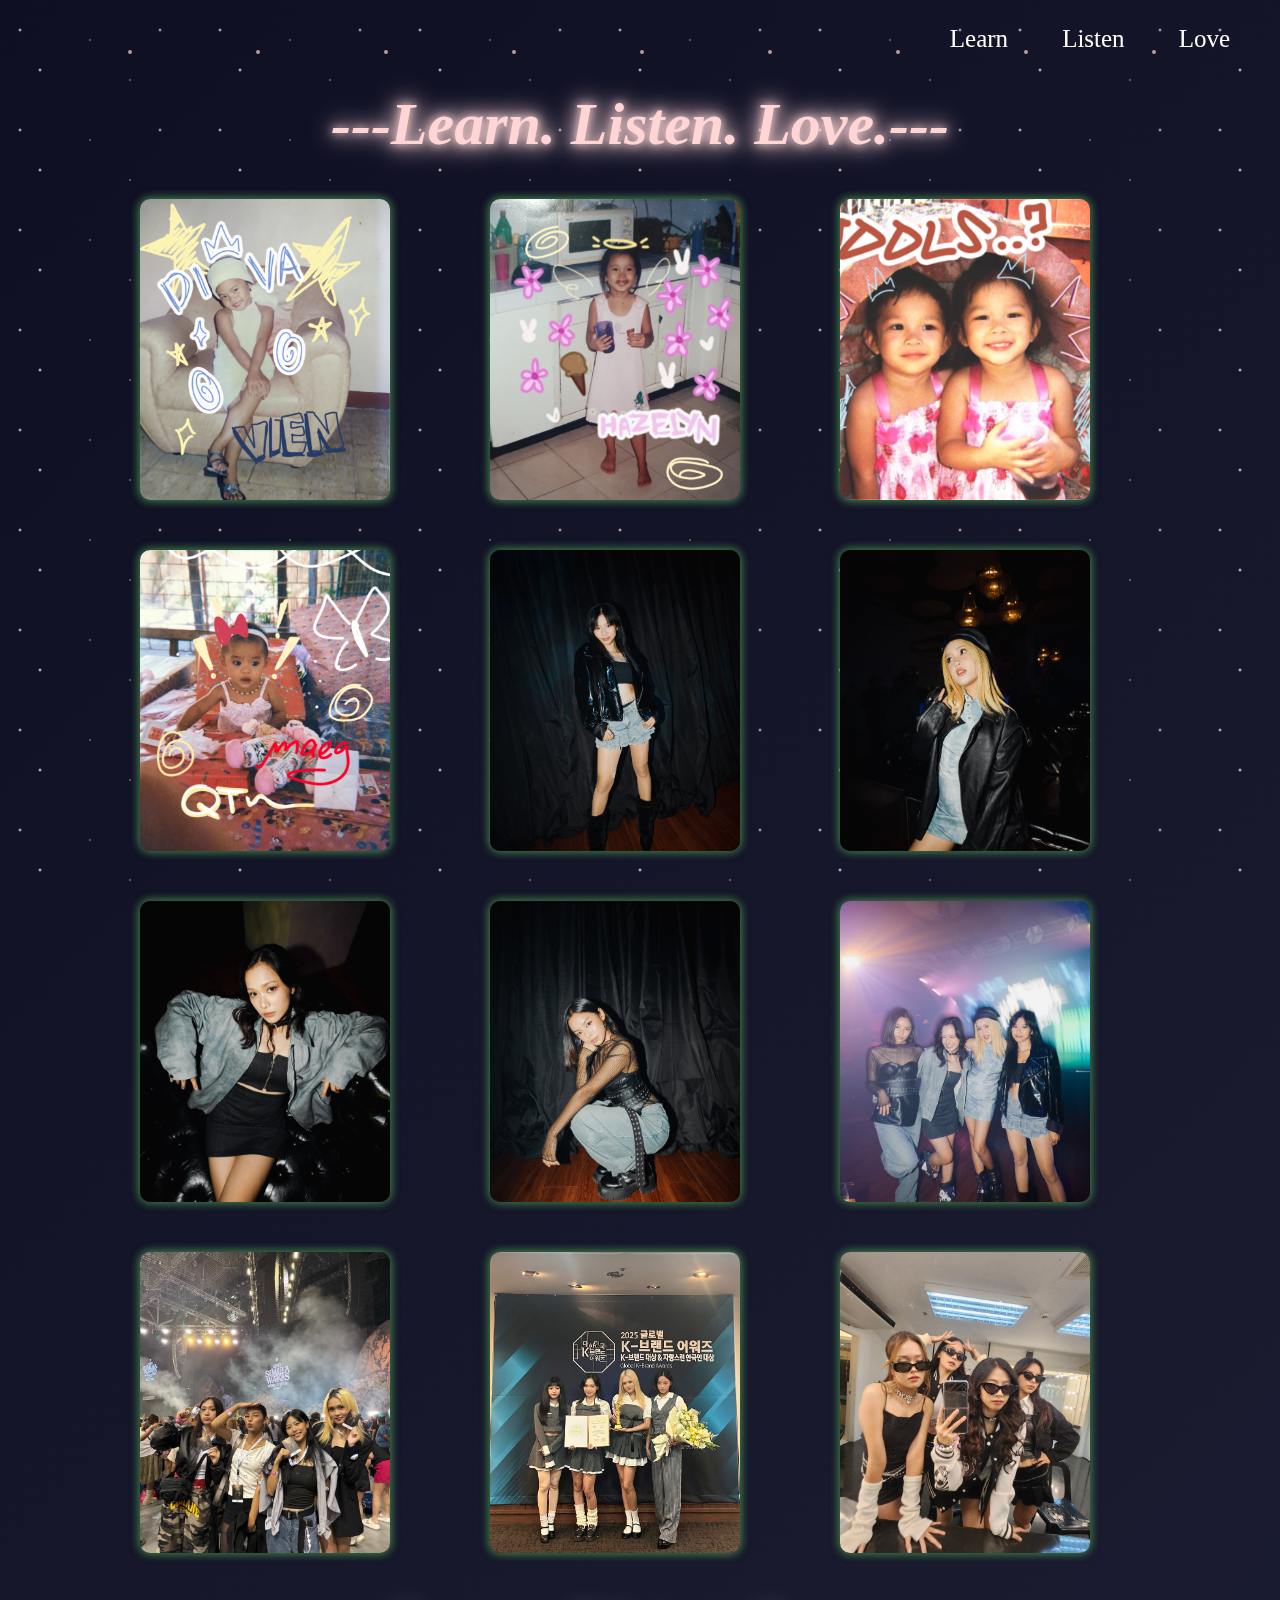
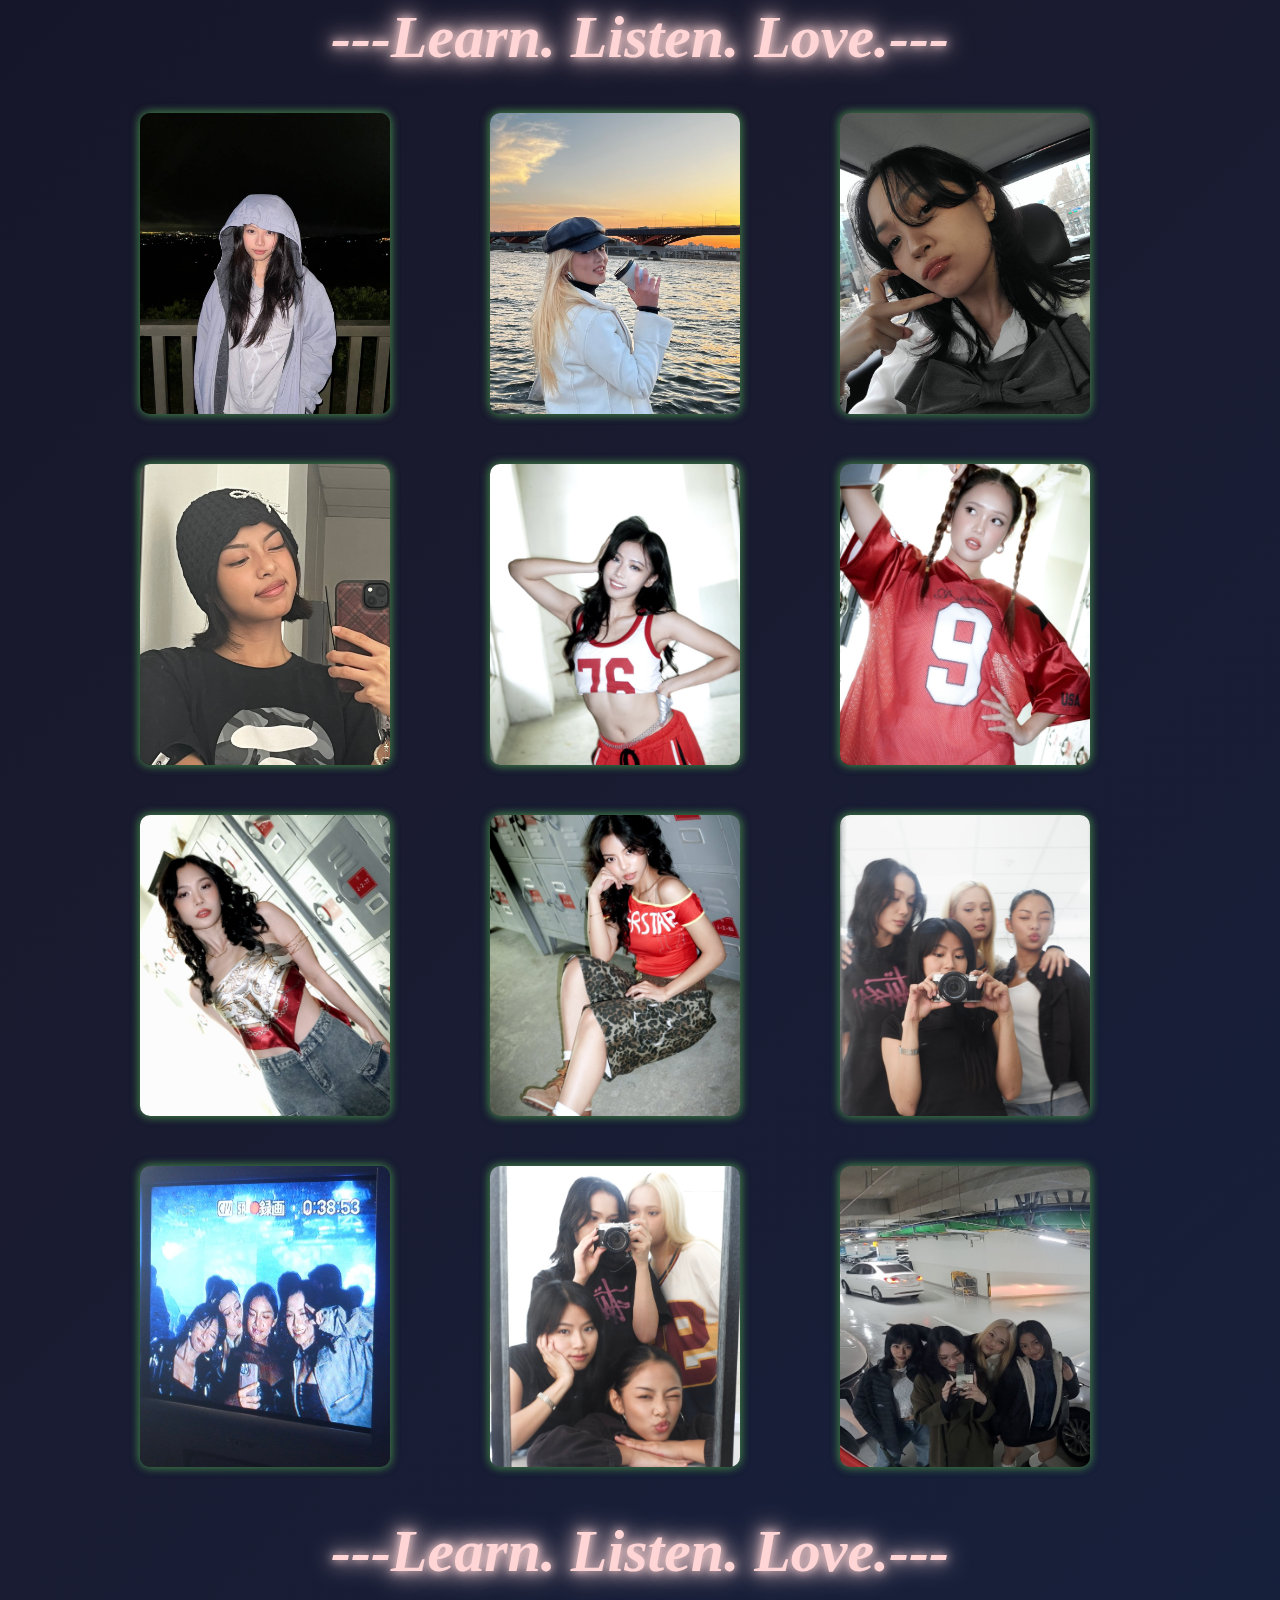
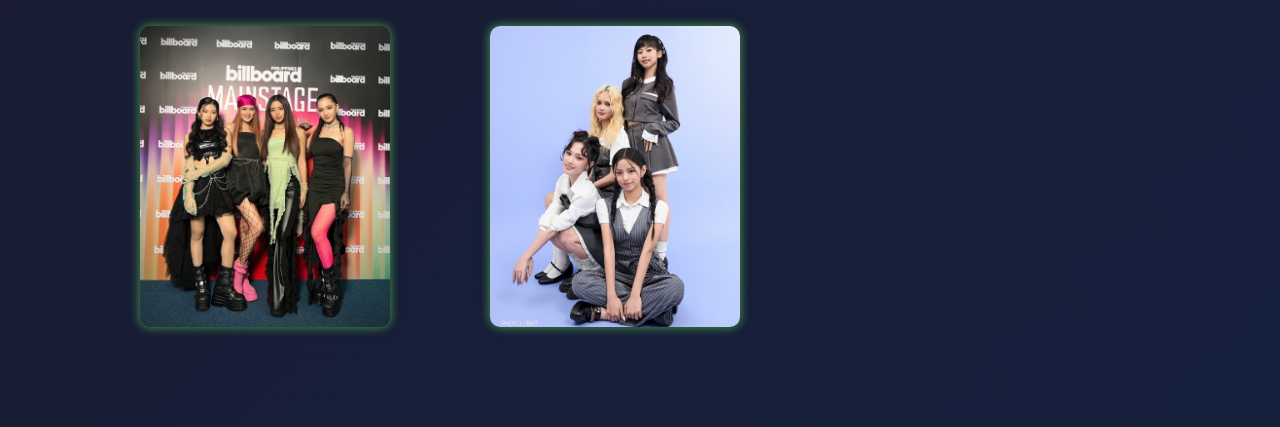
<file: index.html>
<!DOCTYPE html>
<html lang="tl">
  <head>
    <meta charset="UTF-8" />
    <meta name="viewport" content="width=device-width, initial-scale=1.0" />
    <title>Isandaang Mensahe Para Sa YGIG</title>
      <link rel="stylesheet" href="https://cdnjs.cloudflare.com/ajax/libs/font-awesome/6.5.1/css/all.min.css">
    <style>
      body {
        margin: 0;
        padding: 50px;
        background: linear-gradient(135deg, #0f0f23 0%, #1a1a2e 50%, #16213e 100%);
        font-family: 'Lucida Sans', Geneva, Verdana, sans-serif;
        display: flex;
        flex-direction: column;
        align-items: center;
        overflow-x: hidden;
        position: relative;
      }

      body::before {
        content: '';
        position: fixed;
        top: 0;
        left: 0;
        width: 100%;
        height: 100%;
        background-image: radial-gradient(2px 2px at 20px 30px, #eee, transparent),
                          radial-gradient(2px 2px at 40px 70px, #fff, transparent),
                          radial-gradient(1px 1px at 90px 40px, #eee, transparent),
                          radial-gradient(1px 1px at 130px 80px, #fff, transparent),
                          radial-gradient(2px 2px at 160px 30px, #ddd, transparent);
        background-repeat: repeat;
        background-size: 200px 100px;
        animation: twinkle 4s ease-in-out infinite alternate;
        z-index: -1;
      }

      @keyframes twinkle {
        0% { opacity: 0.5; }
        100% { opacity: 1; }
      }

      .h {
        text-align: center;
        color: #FFD5D5;
        font-style: italic;
        font-size: 30px;
        font-family: 'Papyrus', fantasy;
        text-shadow: 0 0 10px #FFD5D5, 0 0 20px #FFD5D5, 0 0 30px #FFD5D5;
        animation: glow 2s ease-in-out infinite alternate;
      }

      @keyframes glow {
        from { text-shadow: 0 0 10px #FFD5D5, 0 0 20px #FFD5D5, 0 0 30px #FFD5D5; }
        to { text-shadow: 0 0 20px #FFD5D5, 0 0 30px #FFD5D5, 0 0 40px #FFD5D5; }
      }

      .p1 {
        text-align: left;
        color: #FFD5D5;
        font-size: 12px;
        margin-left: 10px;
        margin-top: 90px;
        line-height: 200%;
        font-family: 'Times New Roman', Times, serif;
      }


      .p2 {
        text-align: left;
        flex-wrap: wrap;
        justify-content: end;
        color: #FFD5D5;
        font-size: 12px;
        margin-left: 20px;
        margin-top: 90px;
        line-height: 200%;
        z-index: 99;
      }

      .gallery {
        display: grid;
        grid-template-columns: repeat(auto-fit, minmax(250px, 300px));
        max-width: 90vw;
        gap: 50px;
        align-items: center;
        margin-bottom: 50px;
      }

      .card {
        perspective: 1200px;
      }

      .card-inner {
        position: relative;
        width: 250px;
        height: 301px;
        transform-style: preserve-3d;
        transition: transform 0.6s;
        box-shadow: 0 0 10px #3A6F43;
        border-radius: 10px;
      }

      .card.flipped .card-inner {
  transform: rotateY(180deg);
  }

   .card:hover .card-inner {
        transform: rotateY(180deg);
      }

      .card-front,
      .card-back {
        position: absolute;
        width: 100%;
        height: 100%;
        backface-visibility: hidden;
        border-radius: 10px;
        overflow: hidden;
        box-shadow: 0 0 10px #3A6F43;
      }

      .card-front img {
        width: 100%;
        height: 100%;
        object-fit: cover;
        display: block;
      }

      .card-back {
        background-color: #000000;
        color: #FFD5D5;
        display: flex;
        justify-content: center;
        align-items: center;
        font-size: 12px;
        transform: rotateY(180deg);
        text-align: center;
      }

      .card-back a {
  text-decoration: none;
  color: inherit;
}

      @media (max-width: 600px) {
        .card-inner {
          height: 200px;
        }
      }

      #tiktok {
        position: fixed;
        bottom: 20px;
        left: 20px;
        background-color: transparent;
      }

      #tiktok:hover, #instagram:hover {
        transform: scale(1.1);
      }

      #instagram {
        position: fixed;
        bottom: 20px;
        left: 150px;
        background-color: transparent;
      }

      p {
        font-family: 'Times New Roman', Times, serif;
        margin: 30px;
        line-height: 150%;
        font-size: 15px;
      }

      .particle {
        position: absolute;
        width: 4px;
        height: 4px;
        background: #FFD5D5;
        border-radius: 50%;
        animation: float 6s linear infinite;
        opacity: 0.7;
      }
      @keyframes float {
        0% { transform: translateY(100vh) rotate(0deg); }
        100% { transform: translateY(-100vh) rotate(360deg); }
      }
      .particle:nth-child(1) { left: 10%; animation-delay: 0s; }
      .particle:nth-child(2) { left: 20%; animation-delay: 1s; }
      .particle:nth-child(3) { left: 30%; animation-delay: 2s; }
      .particle:nth-child(4) { left: 40%; animation-delay: 3s; }
      .particle:nth-child(5) { left: 50%; animation-delay: 4s; }
      .particle:nth-child(6) { left: 60%; animation-delay: 5s; }
      .particle:nth-child(7) { left: 70%; animation-delay: 6s; }
      .particle:nth-child(8) { left: 80%; animation-delay: 7s; }
      .particle:nth-child(9) { left: 90%; animation-delay: 8s; }
      .particle:nth-child(10) { left: 100%; animation-delay: 9s; }

      .id_picture {
        width: 120px;
        height: 120px;
        border-radius: 50%;
        background-color: #3A6F43;
        position: fixed;
        top: 20px;
        background-image: url(user\ icon.png);
        background-size: contain;
      }
      
      nav {
    padding: 10px;
    text-align: center;
    position: fixed;
    top: 15px;
    right: 15px;
    z-index: 99;
    font-family: Lucida handwriting, cursive;
}

nav a {
    color: white;
    text-decoration: none;
    margin: 25px;
    font-size: 25px;
}

nav a:hover {
    color: #f0a500;
}
    </style>
  </head>
  <body>
     <div class="particle"></div>
    <div class="particle"></div>
    <div class="particle"></div>
    <div class="particle"></div>
    <div class="particle"></div>
    <div class="particle"></div>
    <div class="particle"></div>
    <div class="particle"></div>
    <div class="particle"></div>
    <div class="particle"></div>
    
    <nav>
        <a href="#learn">Learn</a>
        <a href="#listen">Listen</a>
        <a href="#love">Love</a>
    </nav>

    <div class="h">
<section id="learn">
<h1>---Learn. Listen. Love.---</h1>
<div class="gallery">
          <div class="card">
        <div class="card-inner">
          <div class="card-front">
            <img src="V2 image.jpg" alt="Card Image">
          </div>
          <div class="card-back">
            <div class="id_picture"></div>
            <a id="tiktok" href="https://www.tiktok.com/@c.est_la_vien?is_from_webapp=1&sender_device=pc">
              <img src="tiktok.jpg" alt="TikTok Logo" width="40" height="40">
              @c.est_la_vien
            </a>
            <a id="instagram" href="https://www.instagram.com/c.est_la_vien_?utm_source=ig_web_button_share_sheet&igsh=ZDNlZDc0MzIxNw==">
              <img src="instagram.jpg" alt="Instagram Logo" width="40" height="40">
              @c.est_la_vien
            </a>
            <div class="p1">
              Name: 
              <br>
              Age:
              <br>
              Birthday: 
              </div>
              <div class="p2">
                <b>
              Vien Corpuz
              <br>
              24
              <br>
              June 4, 2001
              </b>
                </div>
          </div>
        </div>
      </div>

      <div class="card">
        <div class="card-inner">
          <div class="card-front">
            <img src="H2 image.jpg" alt="Card Image">
          </div>
          <div class="card-back">
            <div class="id_picture"></div>
          <a id="tiktok" href="https://www.tiktok.com/@heyyyzelyn?is_from_webapp=1&sender_device=pc">
              <img src="tiktok.jpg" alt="TikTok Logo" width="40" height="40">
              @heyyyzelyn
            </a>
            <a id="instagram" href="https://www.instagram.com/heyheyheyzelyn?utm_source=ig_web_button_share_sheet&igsh=ZDNlZDc0MzIxNw==">
              <img src="instagram.jpg" alt="Instagram Logo" width="40" height="40">
              @heyheyheyzelyn
            </a>
            <div class="p1">
              Name: 
              <br>
              Age:
              <br>
              Birthday: 
              </div>
              <div class="p2">
                <b>
              Hazelyn Dequit
              <br>
              25
              <br>
              June 28, 2000
              </b>
                </div>
              </div>
        </div>
      </div>

      
    <div class="card">
        <div class="card-inner">
          <div class="card-front">
            <img src="J2 image.jpg" alt="Card Image">
          </div>
          <div class="card-back">
            <div class="id_picture"></div>
 <a id="tiktok" href="https://www.tiktok.com/@j3.33l?is_from_webapp=1&sender_device=pc">
              <img src="tiktok.jpg" alt="TikTok Logo" width="40" height="40">
              @j3.33l
            </a>
            <a id="instagram" href="https://www.instagram.com/j3.33l?utm_source=ig_web_button_share_sheet&igsh=ZDNlZDc0MzIxNw==">
              <img src="instagram.jpg" alt="Instagram Logo" width="40" height="40">
              @j3.33l
            </a>
            <div class="p1">
              Name: 
              <br>
              Age:
              <br>
              Birthday: 
              </div>
              <div class="p2">
                <b>
              Jewel Anacay            
              <br>
              24
              <br>
              July 28, 2001
              </b>
            </div>
          </div>
        </div>
        </div>

      <div class="card">
        <div class="card-inner">
          <div class="card-front">
            <img src="M2 image.jpg" alt="Card Image">
          </div>
          <div class="card-back">
            <div class="id_picture"></div>
  <a id="tiktok" href="https://www.tiktok.com/@im_maeg?is_from_webapp=1&sender_device=pc">
              <img src="tiktok.jpg" alt="TikTok Logo" width="40" height="40">
              @im_maeg
            </a>
            <a id="instagram" href="https://www.instagram.com/im_maeg/?utm_source=ig_web_button_share_sheet">
              <img src="instagram.jpg" alt="Instagram Logo" width="40" height="40">
              @im_maeg
            </a>
            <div class="p1">
              Name: 
              <br>
              Age:
              <br>
              Birthday: 
              </div>
              <div class="p2">
                <b>
              Maegan Medina              
              <br>
              22
              <br>
              July 5, 2003
              </b>
            </div>
          </div>
        </div>
        </div>

      <div class="card">
        <div class="card-inner">
          <div class="card-front">
            <img src="V1 image.jpg" alt="Card Image">
          </div>
          <div class="card-back">
            <p>
              <a href="https://youtu.be/tKnfovw0kU8?si=CUrqHtRz18FOWuqE">
                <i>
                  When you came into my life,
                  every day you got me dreaming
                  <br>
                  Wanna take this to another level only if I could
                  </i>
              </a>
            </p>
          </div>
        </div>
      </div>

      <div class="card">
        <div class="card-inner">
          <div class="card-front">
            <img src="H1 image.jpg" alt="Card Image">
          </div>
          <div class="card-back">
             <p>
              <a href="https://youtu.be/mX1-GEWerEg?si=FfPwzbnQ7JnPXqfo">
                <i>
                  Forget 'bout all the unsaid
                  <br>
                  Out to the world,
                  <br>
                  hear me scream
                </i>
              </a>
            </p>
          </div>
        </div>
      </div>

          <div class="card">
        <div class="card-inner">
          <div class="card-front">
            <img src="J1 image.jpg" alt="Card Image">
          </div>
          <div class="card-back">
            <p>
          <a href="https://youtu.be/7m48xvFLtuY?si=kN-_PiGzNe1MIumD">
          <i>
              Light it up, light it up, yeah
              <br>
              you light it up, light it up, yeah
              </i>
          </a>
        </p>
          </div>
        </div>
        </div>

      <div class="card">
        <div class="card-inner">
          <div class="card-front">
            <img src="M1 image.jpg" alt="Card Image">
          </div>
          <div class="card-back">
            <p>
              <a href="https://youtu.be/SNDLg7OgfNU?si=4FtMA00VKKERBtjW">
                <i>
                  Wished on every shooting star,
                  <br>
                  I whispered to the moon,
                  <br>
                  But still, I don't know why
                </i>
              </a>
            </p>
          </div>
        </div>
        </div>

 <div class="card">
        <div class="card-inner">
          <div class="card-front">
            <img src="Y4 image.jpg" alt="Card Image">
          </div>
          <div class="card-back">
            <p>
              <a href="https://youtu.be/x0gATZ358Nk?si=sS605_arnE36zZ7F">
                <i>
                  Di nga sumusuko
                  <br>
                  kahit pa ito ang dulo na
                  <br>
                  Oh, eto humabol,
                  <br>
                  Siguraduhin ipanalo
                </i>
              </a>
              </p>
          </div>
        </div>
        </div>

          <div class="card">
        <div class="card-inner">
          <div class="card-front">
            <img src="Y5 image.jpg" alt="Card Image">
          </div>
          <div class="card-back">
            <p>
              <a href="https://youtu.be/2LPdwveIyp8?si=QglGQxl6YKTl5-Bl">
                <i>
                  Girl, listen up<br>
                  It's all a trap<br>
                  Don't fall for such a boy
                </i>
              </a>
              </p>
          </div>
        </div>
      </div>

      <div class="card">
        <div class="card-inner">
          <div class="card-front">
            <img src="Y7 image.jpg" alt="Card Image">
          </div>
          <div class="card-back">
            <p>
              <a href="https://youtu.be/9I72_sddlds?si=ymB9Oyu4MYqrDV4N">
                <i>
                  Put your hands up to the right<br>
                  and move your hips to the left<br>
                  while you step and slide
                </i>
              </a>
              </p>
          </div>
        </div>
      </div>

      <div class="card">
        <div class="card-inner">
          <div class="card-front">
            <img src="Y10 image.jpg" alt="Card Image">
          </div>
          <div class="card-back">
            <p>
              <a href="https://youtu.be/rHxZUpfSNI4?si=PbsB63ZA3hWL8xBm">
                <i>
                  Can't you see I lyk that?<br>
                  When you smile, Baby, I lyk that
                </i>
              </a>
              </p>
          </div>
        </div>
      </div>
</div>
</section>

<section id="listen">
<h1>---Learn. Listen. Love.---</h1>
<div class="gallery">
          <div class="card">
        <div class="card-inner">
          <div class="card-front">
            <img src="V3 image.jpg" alt="Card Image">
          </div>
          <div class="card-back">
<iframe data-testid="embed-iframe" style="border-radius:12px" src="https://open.spotify.com/embed/track/1udOOSbJnytCdgvbgYOF5s?utm_source=generator" width="100%" height="352" frameBorder="0" allowfullscreen="" allow="autoplay; clipboard-write; encrypted-media; fullscreen; picture-in-picture" loading="lazy"></iframe>
</div>
        </div>
      </div>

      <div class="card">
        <div class="card-inner">
          <div class="card-front">
            <img src="H3 image.jpg" alt="Card Image">
          </div>
          <div class="card-back">
            <iframe data-testid="embed-iframe" style="border-radius:12px" src="https://open.spotify.com/embed/track/2UD0Qm8GfCd9lOewegxLT3?utm_source=generator" width="100%" height="352" frameBorder="0" allowfullscreen="" allow="autoplay; clipboard-write; encrypted-media; fullscreen; picture-in-picture" loading="lazy"></iframe>
          </div>
        </div>
      </div>
      
    <div class="card">
        <div class="card-inner">
          <div class="card-front">
            <img src="J3 image.jpg" alt="Card Image">
          </div>
          <div class="card-back">
            <iframe data-testid="embed-iframe" style="border-radius:12px" src="https://open.spotify.com/embed/track/0hC02vQEEYV2T3MHkbcNSY?utm_source=generator" width="100%" height="352" frameBorder="0" allowfullscreen="" allow="autoplay; clipboard-write; encrypted-media; fullscreen; picture-in-picture" loading="lazy"></iframe>
          </div>
        </div>
    </div>

      <div class="card">
        <div class="card-inner">
          <div class="card-front">
            <img src="M3 image.jpg" alt="Card Image">
          </div>
          <div class="card-back">
              <iframe data-testid="embed-iframe" style="border-radius:12px" src="https://open.spotify.com/embed/track/08oySYsTpbRB4SCUgph044?utm_source=generator" width="100%" height="352" frameBorder="0" allowfullscreen="" allow="autoplay; clipboard-write; encrypted-media; fullscreen; picture-in-picture" loading="lazy"></iframe>
        </div>
        </div>
        </div>

          <div class="card">
        <div class="card-inner">
          <div class="card-front">
            <img src="V4 image.jpg" alt="Card Image">
          </div>
          <div class="card-back">
            <iframe data-testid="embed-iframe" style="border-radius:12px" src="https://open.spotify.com/embed/track/71WIWs1cxfxpfB34G2xhdM?utm_source=generator" width="100%" height="352" frameBorder="0" allowfullscreen="" allow="autoplay; clipboard-write; encrypted-media; fullscreen; picture-in-picture" loading="lazy"></iframe>
          </div>
        </div>
      </div>

      <div class="card">
        <div class="card-inner">
          <div class="card-front">
            <img src="H4 image.jpg" alt="Card Image">
          </div>
          <div class="card-back">
  <iframe data-testid="embed-iframe" style="border-radius:12px" src="https://open.spotify.com/embed/track/3l2v1wNZO9SDhvpZUH7Uam?utm_source=generator" width="100%" height="352" frameBorder="0" allowfullscreen="" allow="autoplay; clipboard-write; encrypted-media; fullscreen; picture-in-picture" loading="lazy"></iframe>
            </div>
        </div>
      </div>

    <div class="card">
        <div class="card-inner">
          <div class="card-front">
            <img src="J4 image.jpg" alt="Card Image">
          </div>
          <div class="card-back">
            <iframe data-testid="embed-iframe" style="border-radius:12px" src="https://open.spotify.com/embed/track/4g0fdRRAARUqmPqGkQ5ENB?utm_source=generator" width="100%" height="352" frameBorder="0" allowfullscreen="" allow="autoplay; clipboard-write; encrypted-media; fullscreen; picture-in-picture" loading="lazy"></iframe>
          </div>
        </div>
        </div>

      <div class="card">
        <div class="card-inner">
          <div class="card-front">
            <img src="M4 image.jpg" alt="Card Image">
          </div>
          <div class="card-back">
<iframe data-testid="embed-iframe" style="border-radius:12px" src="https://open.spotify.com/embed/track/4FmeVH5lIipcrOiEdv1Hd2?utm_source=generator" width="100%" height="352" frameBorder="0" allowfullscreen="" allow="autoplay; clipboard-write; encrypted-media; fullscreen; picture-in-picture" loading="lazy"></iframe>          </div>
        </div>
        </div>

          <div class="card">
        <div class="card-inner">
          <div class="card-front">
            <img src="Y1 image.jpg" alt="Card Image">
          </div>
          <div class="card-back">
<iframe data-testid="embed-iframe" style="border-radius:12px" src="https://open.spotify.com/embed/track/4vAYg1rLGyJiXUiU5LMdg3?utm_source=generator" width="100%" height="352" frameBorder="0" allowfullscreen="" allow="autoplay; clipboard-write; encrypted-media; fullscreen; picture-in-picture" loading="lazy"></iframe>          </div>
        </div>
      </div>

      <div class="card">
        <div class="card-inner">
          <div class="card-front">
            <img src="Y3 image.jpg" alt="Card Image">
          </div>
          <div class="card-back">
<iframe data-testid="embed-iframe" style="border-radius:12px" src="https://open.spotify.com/embed/track/1hako3PGCUlJ1KsknxKric?utm_source=generator" width="100%" height="352" frameBorder="0" allowfullscreen="" allow="autoplay; clipboard-write; encrypted-media; fullscreen; picture-in-picture" loading="lazy"></iframe>          </div>
        </div>
        </div>

           <div class="card">
        <div class="card-inner">
          <div class="card-front">
            <img src="Y2 image.jpg" alt="Card Image">
          </div>
          <div class="card-back">
            <iframe data-testid="embed-iframe" style="border-radius:12px" src="https://open.spotify.com/embed/track/06e64wh6xM9EmFDkzu7S3n?utm_source=generator" width="100%" height="352" frameBorder="0" allowfullscreen="" allow="autoplay; clipboard-write; encrypted-media; fullscreen; picture-in-picture" loading="lazy"></iframe>
          </div>
        </div>
      </div>

      <div class="card">
        <div class="card-inner">
          <div class="card-front">
            <img src="Y6 image.jpg" alt="Card Image">
          </div>
          <div class="card-back"> 
<iframe data-testid="embed-iframe" style="border-radius:12px" src="https://open.spotify.com/embed/track/79B6nlrt5xJMvzcJXWSPip?utm_source=generator" width="100%" height="352" frameBorder="0" allowfullscreen="" allow="autoplay; clipboard-write; encrypted-media; fullscreen; picture-in-picture" loading="lazy"></iframe>          </div>
        </div>
      </div>
      </div>
</section>

<section id="love">
<h1>---Learn. Listen. Love.---</h1>
    <div class="gallery">
      <div class="card">
        <div class="card-inner">
          <div class="card-front">
            <img src="Y9 image.jpg" alt="Card Image">
          </div>
          <div class="card-back">
              <p>
              <i>Wherever...
              </i>
            <br>
            <b>You go, I go</b></p>
          </div>
          </div>
        </div>

    <div class="card">
        <div class="card-inner">
          <div class="card-front">
            <img src="Y8 image.jpg" alt="Card Image">
          </div>
          <div class="card-back">
            <p>
              <a href="second.html">
              100 <br>
              <i>Mensahe Para Sa 
                <br>
                <b>YGIG</b></i>
                </a>
              </p>
          </div>
        </div>
        </div>
</div>
</section>
  </body>
</html>
</file>
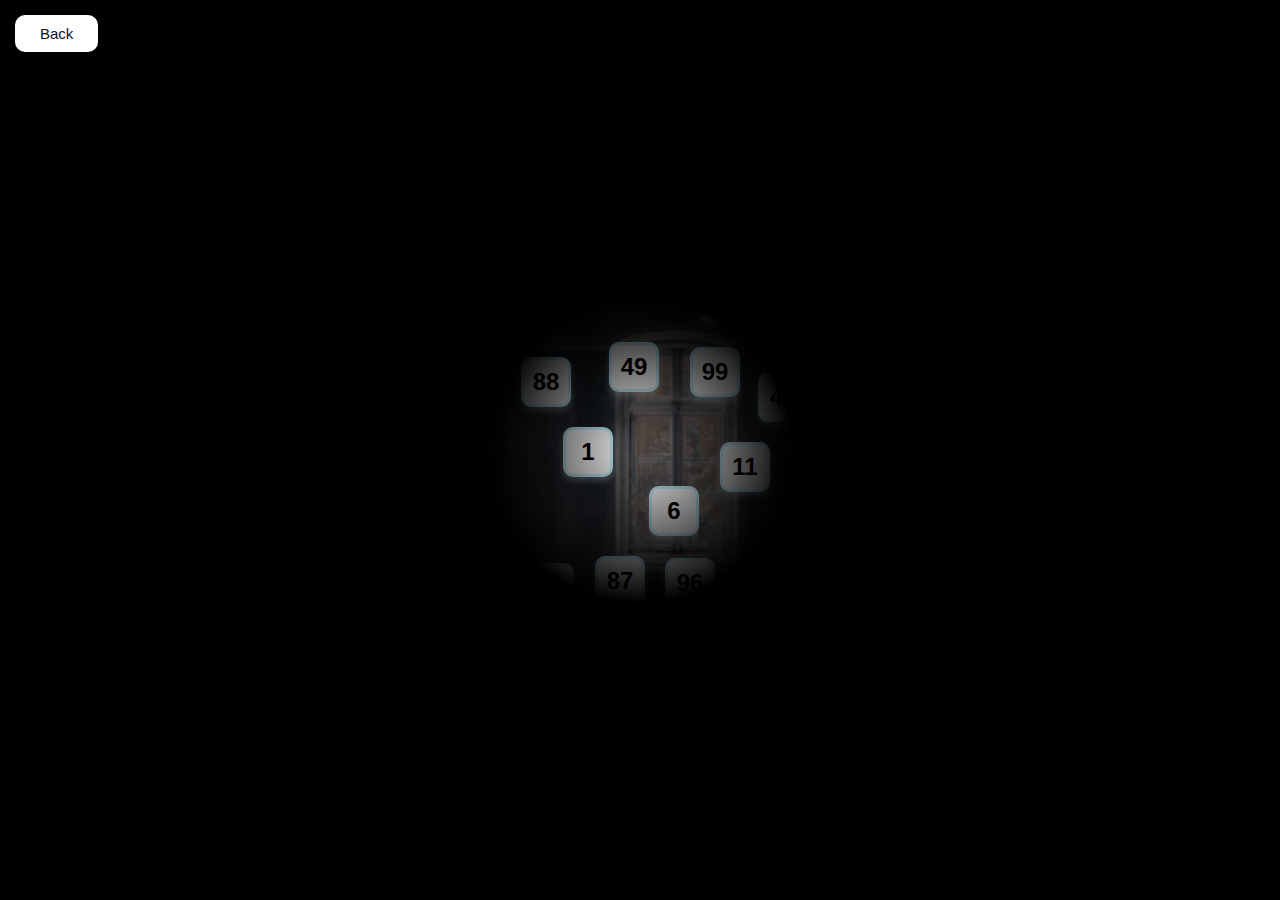
<file: J.html>
<!DOCTYPE html>
<html>
<head>
    <title>YGIG's Light</title>
<meta name="viewport" content="width=device-width, initial-scale=1">
<style>
* {
  padding: 0;
  margin: 0;
  box-sizing: border-box;
  font-family: "poppins", sans-serif;
}

body {
  margin: 0;
  font-family: Arial;
  font-size: 17px;
 background-color: black;
 background-image: url('J.png');
 background-size: cover;
 background-repeat: no-repeat;
 overflow: hidden;
}

.content {
  z-index: 1;
  background: rgba(0, 0, 0, 0.5);
  color: #f1f1f1;
  width: 100%;
  padding: 20px;
  height: 100vh;
  overflow: hidden;
}

#flashlight {
  --Xpos: 50vw;
  --Ypos: 50vh;
  position: relative;
}

#flashlight:before{
  content: "";
  display: block;
  width: 100%;
  height: 100%;
  position: absolute;
  pointer-events: none;
  z-index: 3;
  background: radial-gradient(
    circle 9em at var(--Xpos) var(--Ypos),
    rgba(255, 254, 254, 0),
    rgba(0, 0, 0, 1)
  );
}

#button {
  position: relative;
  width: 100vw;
  height: 100vh;
}

#button button {
  position: absolute;
  width: 50px;
  height: 50px;
  font-size: 24px;
  border-radius: 10px;
  border: 3px solid rgb(188, 228, 243);
  background: linear-gradient(to center, #36256f, #03e0dc);
  color: rgb(0, 0, 0);
  font-weight: bold;
  box-shadow: 0 4px 6px rgba(255, 255, 255, 0.3);
  animation: float 3s ease-in-out infinite;
}
#button button:active {
  background: linear-gradient(to center, #91de25, #f6f6f6);
  box-shadow: 0px 2px 4px rgba(255, 254, 254, 0.2);
}

 
 .back-button{
  max-width: 10vw;
  z-index: 99;
  position: fixed;
  top: 15px;
  background-color: white;
  color: #0f0f23;
  padding: 10px 25px;
  border-radius: 10px;
  font-size: 15px;
  left: 15px;
  font-family: Arial, Helvetica, sans-serif;
 }

 .back-button:hover {
  background-color: #0f0f23;
  color: white;
 }

 a {
  text-decoration: none;
 }
</style>
</head>
<body>
  <a href="second.html" class="back-button">Back</a>
<div id="flashlight">
  <div class="content">
    <h1 align="center">100 Mensahe Para Kay Jewel</h1>
  <div id="button">
   <a href="J messages/J (1).html"><button>1</button></a>
    <a href="J messages/J (2).html"><button>2</button></a>
     <a href="J messages/J (3).html"><button>3</button></a>
      <a href="J messages/J (4).html"><button>4</button></a>
       <a href="J messages/J (5).html"><button>5</button></a>
        <a href="J messages/J (6).html"><button>6</button></a>
        <a href="J messages/J (7).html"><button>7</button></a>
         <a href="J messages/J (8).html"><button>8</button></a>
          <a href="J messages/J (9).html"><button>9</button></a>
          <a href="J messages/J (10).html"><button>10</button></a>
           <a href="J messages/J (11).html"><button>11</button></a>
            <a href="J messages/J (12).html"><button>12</button></a>
             <a href="J messages/J (13).html"><button>13</button></a>
              <a href="J messages/J (14).html"><button>14</button></a>
               <a href="J messages/J (15).html"><button>15</button></a>
                <a href="J messages/J (16).html"><button>16</button></a>
                 <a href="J messages/J (17).html"><button>17</button></a>
                  <a href="J messages/J (18).html"><button>18</button></a>
                   <a href="J messages/J (19).html"><button>19</button></a>
                    <a href="J messages/J (20).html"><button>20</button></a>
  <a href="J messages/J (21).html"><button>21</button></a>
    <a href="J messages/J (22).html"><button>22</button></a>
     <a href="J messages/J (23).html"><button>23</button></a>
      <a href="J messages/J (24).html"><button>24</button></a>
       <a href="J messages/J (25).html"><button>25</button></a>
        <a href="J messages/J (26).html"><button>26</button></a>
        <a href="J messages/J (27).html"><button>27</button></a>
         <a href="J messages/J (28).html"><button>28</button></a>
          <a href="J messages/J (29).html"><button>29</button></a>
           <a href="J messages/J (30).html"><button>30</button></a>
            <a href="J messages/J (31).html"><button>31</button></a>
             <a href="J messages/J (32).html"><button>32</button></a>
              <a href="J messages/J (33).html"><button>33</button></a>
               <a href="J messages/J (34).html"><button>34</button></a>
                <a href="J messages/J (35).html"><button>35</button></a>
                 <a href="J messages/J (36).html"><button>36</button></a>
                  <a href="J messages/J (37).html"><button>37</button></a>
                   <a href="J messages/J (38).html"><button>38</button></a>
                    <a href="J messages/J (39).html"><button>39</button></a>
                    <a href="J messages/J (40).html"><button>40</button></a>
  <a href="J messages/J (41).html"><button>41</button></a>
    <a href="J messages/J (42).html"><button>42</button></a>
     <a href="J messages/J (43).html"><button>43</button></a>
      <a href="J messages/J (44).html"><button>44</button></a>
       <a href="J messages/J (45).html"><button>45</button></a>
        <a href="J messages/J (46).html"><button>46</button></a>
        <a href="J messages/J (47).html"><button>47</button></a>
         <a href="J messages/J (48).html"><button>48</button></a>
          <a href="J messages/J (49).html"><button>49</button></a>
           <a href="J messages/J (50).html"><button>50</button></a>
            <a href="J messages/J (51).html"><button>51</button></a>
             <a href="J messages/J (52).html"><button>52</button></a>
              <a href="J messages/J (53).html"><button>53</button></a>
               <a href="J messages/J (54).html"><button>54</button></a>
                <a href="J messages/J (55).html"><button>55</button></a>
                 <a href="J messages/J (56).html"><button>56</button></a>
                  <a href="J messages/J (57).html"><button>57</button></a>
                   <a href="J messages/J (58).html"><button>58</button></a>
                    <a href="J messages/J (59).html"><button>59</button></a>
                    <a href="J messages/J (60).html"><button>60</button></a>
  <a href="J messages/J (61).html"><button>61</button></a>
    <a href="J messages/J (62).html"><button>62</button></a>
     <a href="J messages/J (63).html"><button>63</button></a>
      <a href="J messages/J (64).html"><button>64</button></a>
       <a href="J messages/J (65).html"><button>65</button></a>
        <a href="J messages/J (66).html"><button>66</button></a>
        <a href="J messages/J (67).html"><button>67</button></a>
         <a href="J messages/J (68).html"><button>68</button></a>
          <a href="J messages/J (69).html"><button>69</button></a>
           <a href="J messages/J (70).html"><button>70</button></a>
            <a href="J messages/J (71).html"><button>71</button></a>
             <a href="J messages/J (72).html"><button>72</button></a>
              <a href="J messages/J (73).html"><button>73</button></a>
               <a href="J messages/J (74).html"><button>74</button></a>
                <a href="J messages/J (75).html"><button>75</button></a>
                 <a href="J messages/J (76).html"><button>76</button></a>
                  <a href="J messages/J (77).html"><button>77</button></a>
                   <a href="J messages/J (78).html"><button>78</button></a>
                    <a href="J messages/J (79).html"><button>79</button></a>
                    <a href="J messages/J (80).html"><button>80</button></a>
  <a href="J messages/J (81).html"><button>81</button></a>
    <a href="J messages/J (82).html"><button>82</button></a>
     <a href="J messages/J (83).html"><button>83</button></a>
      <a href="J messages/J (84).html"><button>84</button></a>
       <a href="J messages/J (85).html"><button>85</button></a>
        <a href="J messages/J (86).html"><button>86</button></a>
        <a href="J messages/J (87).html"><button>87</button></a>
         <a href="J messages/J (88).html"><button>88</button></a>
          <a href="J messages/J (89).html"><button>89</button></a>
           <a href="J messages/J (90).html"><button>90</button></a>
            <a href="J messages/J (91).html"><button>91</button></a>
             <a href="J messages/J (92).html"><button>92</button></a>
              <a href="J messages/J (93).html"><button>93</button></a>
               <a href="J messages/J (94).html"><button>94</button></a>
                <a href="J messages/J (95).html"><button>95</button></a>
                 <a href="J messages/J (96).html"><button>96</button></a>
                  <a href="J messages/J (97).html"><button>97</button></a>
                   <a href="J messages/J (98).html"><button>98</button></a>
                    <a href="J messages/J (99).html"><button>99</button></a>
                    <a href="J messages/J (100).html"><button>100</button></a>

 </div>
</div>
</div>
<script>
  document.addEventListener("mousemove", function (e) {
    const flashlight = document.getElementById("flashlight");
    flashlight.style.setProperty("--Xpos", e.clientX + "px");
    flashlight.style.setProperty("--Ypos", e.clientY + "px");
  });

  const buttons = document.querySelectorAll('#button button');
  const placed = [];
  const buttonSize = 60;
  const padding = 8; 

  const maxX = window.innerWidth - 2*buttonSize - padding;
  const maxY = window.innerHeight - 2*buttonSize - padding;

  function isOverlapping(x, y) {
    return placed.some(pos => {
      return (
        Math.abs(pos.x - x) < buttonSize + padding &&
        Math.abs(pos.y - y) < buttonSize + padding
      );
    });
  }

  buttons.forEach(button => {
    let x, y;
    let tries = 0;
    do {
      x = Math.floor(Math.random() * (maxX - padding)) + padding;
      y = Math.floor(Math.random() * (maxY - padding)) + padding;
      tries++;
      if (tries > 1000) break;
    } while (isOverlapping(x, y));

    placed.push({ x, y });
    button.style.left = `${x}px`;
    button.style.top = `${y}px`;
  });
</script>
</body>
</html>
</file>
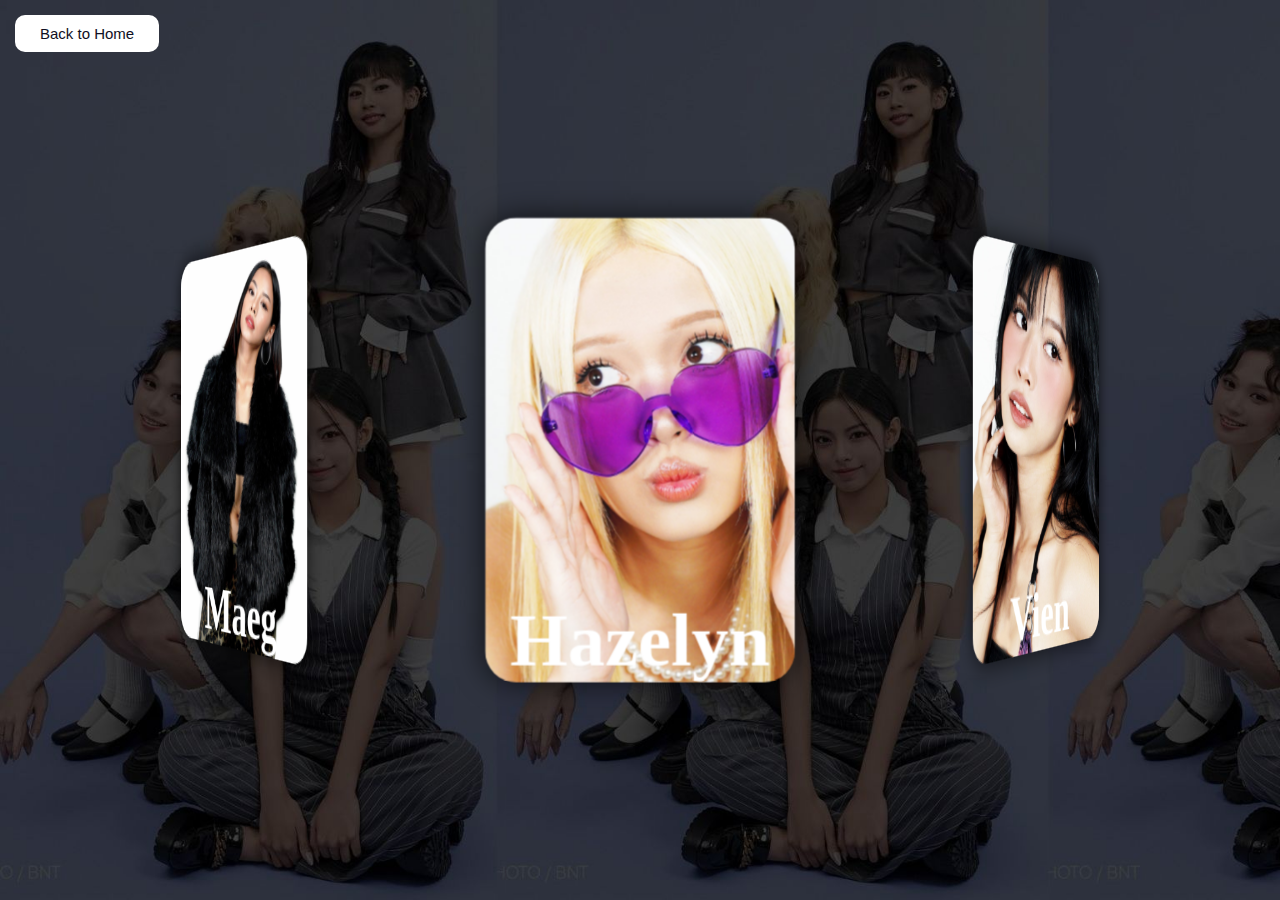
<file: second.html>
<!DOCTYPE html>
<html lang="tl">
<head>
  <meta charset="UTF-8" />
  <meta name="viewport" content="width=device-width, initial-scale=1.0" />
  <title>Isandaang Mensahe Para Sa YGIG</title>
  <style>
    body {
      margin: 0;
      padding: 0;
      background-image: url('Untitled design.jpg');
      background-attachment: fixed;
      background-size: cover;
      font-family: 'Brush Script MT', cursive;
      display: flex;
      justify-content: center;
      align-items: center;
      height: 100vh;
      background-color: rgb(0, 0, 0);
    }

    .scene {
      width: 200px;
      height: 300px;
      perspective: 1200px;
    }

    .container {
      width: 100%;
      height: 100%;
      position: relative;
      transform-style: preserve-3d;
      animation: rotate 30s infinite linear;
    }

    .container:hover {
      animation-play-state: paused;
    }

    .face {
      position: absolute;
      width: 100%;
      height: 100%;
      font-size: 3rem;
      font-weight: bold;
      color: white;
      display: flex;
      justify-content: center;
      align-items: flex-end;
      border-radius: 20px;
      box-shadow: 0 0 20px rgba(0,0,0,0.7);
      backface-visibility: hidden;
      text-decoration: none;
    }

    #H {transform: rotateY(0deg) translateZ(425px); }
    #V {transform: rotateY(45deg) translateZ(425px); }
    #J { background: rgba(104, 180, 219, 0.3); transform: rotateY(90deg) translateZ(425px); }
    #M { background: rgba(11, 55, 25, 0.3); transform: rotateY(135deg) translateZ(425px); }
    #H1 { background: rgb(9, 0, 49, 0.3); transform: rotateY(180deg) translateZ(425px); }
    #V1 {transform: rotateY(225deg) translateZ(425px); }
    #J1 { background: rgba(104, 180, 219, 0.3); transform: rotateY(270deg) translateZ(425px); }
    #M1 { background: rgba(11, 55, 25, 0.3); transform: rotateY(315deg) translateZ(425px); }

    @keyframes rotate {
      from { transform: rotateY(0deg) }
      to   { transform: rotateY(360deg) }
    }
    .card-img {
  position: absolute;
  top: 0;
  left: 0;
  width: 100%;
  height: 100%;
  object-fit: cover;
  border-radius: 20px;
  z-index: -1;
  opacity: 1;
}
 .back-button{
  max-width: 10vw;
  z-index: 99;
  position: fixed;
  top: 15px;
  background-color: white;
  color: #0f0f23;
  padding: 10px 25px;
  border-radius: 10px;
  font-size: 15px;
  left: 15px;
  font-family: Arial, Helvetica, sans-serif;
 }

 .back-button:hover {
  background-color: #0f0f23;
  color: white;
 }

 a {
  text-decoration: none;
 }
  </style>
</head>
<body>
  <a href="index.html" class="back-button">Back to Home</a>
  <div class="scene">
    <div class="container">
      <a href="H.html" class="face" id="H"><img src="H image.jpg" alt="Hazelyn" class="card-img">Hazelyn</a>
      <a href="V.html" class="face" id="V"><img src="V image.jpg" alt="Vien" class="card-img">Vien</a>
      <a href="J.html" class="face" id="J"><img src="J image.jpg" alt="Jewel" class="card-img">Jewel</a>
      <a href="M.html" class="face" id="M"><img src="M image.jpg" alt="Maeg" class="card-img">Maeg</a>
      <a href="H.html" class="face" id="H1"><img src="H image.jpg" alt="Hazelyn" class="card-img">Hazelyn</a>
      <a href="V.html" class="face" id="V1"><img src="V image.jpg" alt="Vien" class="card-img">Vien</a>
      <a href="J.html" class="face" id="J1"><img src="J image.jpg" alt="Jewel" class="card-img">Jewel</a>
      <a href="M.html" class="face" id="M1"><img src="M image.jpg" alt="Maeg" class="card-img">Maeg</a>
    </div>
  </div>
</body>
<script>
</script>
</html>
</file>
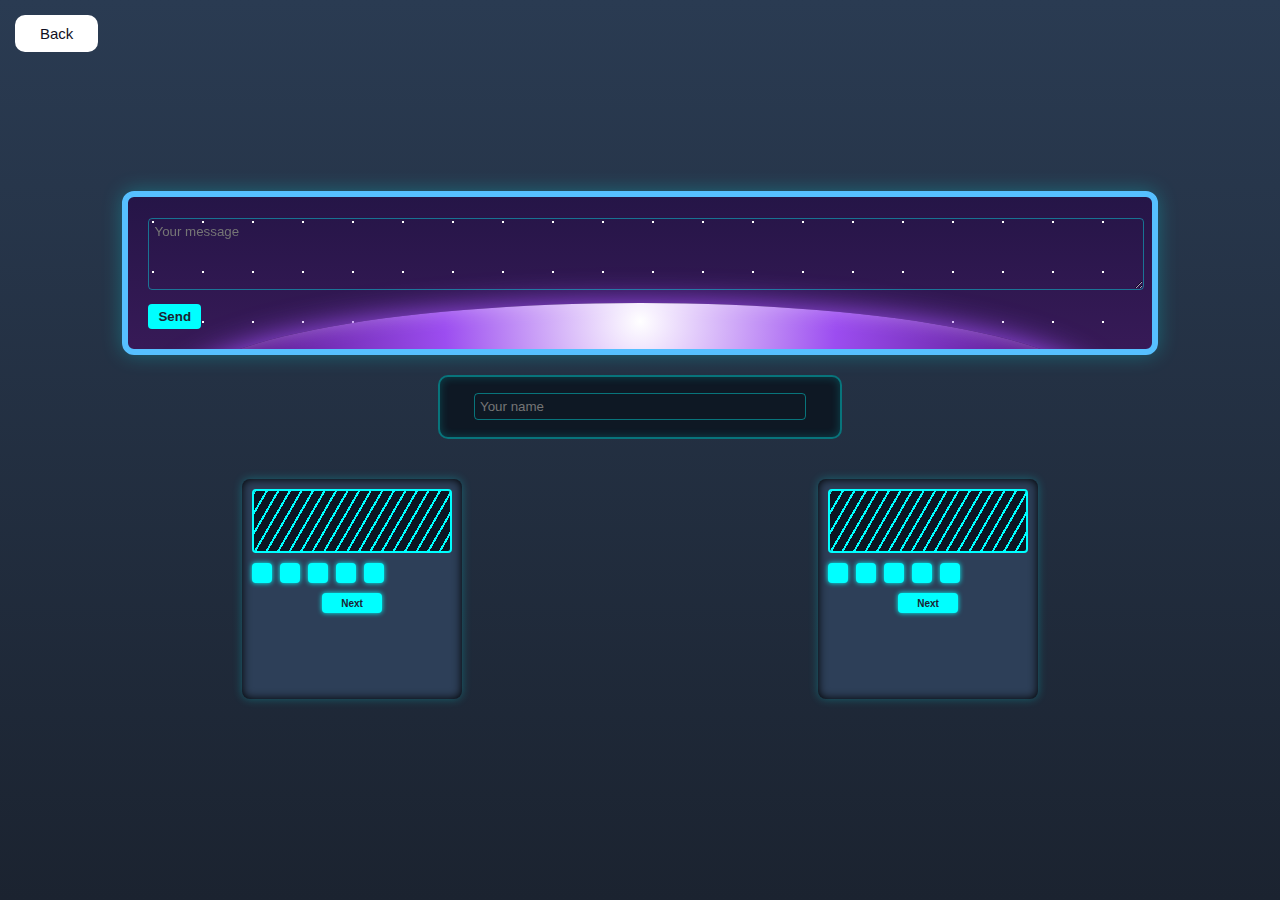
<file: H messages/H (1).html>
<!DOCTYPE html>
<html lang="en">
<head>
<meta charset="UTF-8" />
<meta name="viewport" content="width=device-width, initial-scale=1.0" />
<link rel="stylesheet" href="H.css">
</head>
<body>
  <a href="../H.html" class="back-button">Back</a>
  <div class="bridge">
    <div class="window">
      <div class="stars"></div>
      <div class="planet"></div>
      <div class="message">
        <textarea id="messageInput" placeholder="Your message" rows="4"></textarea>
        <button id="submitBtn">Send</button>
        <div id="displayedMessage"></div>
        <button id="editBtn">Edit</button>
      </div>
    </div>

    <div class="panel">
      <input type="text" id="nameInput" placeholder="Your name">
      <div id="fromDisplay">From: </div>
    </div>

    <div class="controls">
      <div class="console">
        <div class="console-screen"><div class="wave"></div></div>
        <div class="buttons">
          <div class="btn"></div><div class="btn"></div><div class="btn"></div>
          <div class="btn"></div><div class="btn"></div>
        </div>
        <div class="nav-buttons" id="nav-buttons-1"></div>
      </div>

      <div class="console">
        <div class="console-screen"><div class="wave"></div></div>
        <div class="buttons">
          <div class="btn"></div><div class="btn"></div><div class="btn"></div>
          <div class="btn"></div><div class="btn"></div>
        </div>
        <div class="nav-buttons" id="nav-buttons-2"></div>
      </div>
    </div>
  </div>
<script src="H.js"></script>
</body>
</html>
</file>
<file: H messages/H.css>
body {
    margin: 0;
    background-color: #1b2330;
    font-family: 'Segoe UI', sans-serif;
    overflow: hidden;
  }

  .bridge {
    position: relative;
    height: 100vh;
    background: linear-gradient(to bottom, #2a3b52, #1b2330);
    display: flex;
    justify-content: center;
    align-items: center;
    flex-direction: column;
  }

  .window {
    width: 90%;
    max-width: 80vw;
    height: fit-content;
    background: linear-gradient(to top, #371a57, #251547);
    border: 6px solid #56c0ff;
    border-radius: 12px;
    box-shadow: 0 0 20px #00ffff44;
    position: relative;
    overflow: hidden;
  }

  .stars {
    position: absolute;
    width: 100%;
    height: 200%;
    background: radial-gradient(white 1px, transparent 1px);
    background-size: 50px 50px;
    animation: twinkle 5s infinite alternate;
    will-change: opacity;
  }

  @keyframes twinkle {
    from { opacity: 0.6; }
    to { opacity: 1; }
  }

  .planet {
    position: absolute;
    bottom: -90%;
    left: 50%;
    transform: translateX(-50%);
    width: 90%;
    height: 120%;
    background: radial-gradient(circle at 50% 10%, #ffffff, #9c4df0, #5a1a91 80%);
    border-radius: 50%;
    box-shadow: 0 0 30px #9c4df0, inset 0 0 20px rgba(255, 255, 255, 0.3);
  }

  .controls {
    display: flex;
    justify-content: space-around;
    align-items: flex-start;
    width: 90%;
    margin-top: 30px;
    flex-wrap: wrap;
  }

  .console {
    background: #2d3f58;
    width: 200px;
    height: 200px;
    border-radius: 8px;
    box-shadow: inset 0 0 10px #000, 0 0 10px #00ffff44;
    padding: 10px;
    color: #00e0ff;
    margin: 10px;
    display: flex;
    flex-direction: column;
  }

  .console-screen {
    background: #0b1522;
    border: 2px solid #00ffff;
    height: 60px;
    border-radius: 4px;
    margin-bottom: 10px;
    position: relative;
    overflow: hidden;
  }

  .wave {
    position: absolute;
    width: 500%;
    height: 100%;
    background: repeating-linear-gradient(120deg, #00ffff, #00ffff 2px, transparent 2px, transparent 10px);
    animation: move 2s linear infinite;
    will-change: transform;
  }

  @keyframes move {
    from { transform: translateX(0); }
    to { transform: translateX(-50%); }
  }

  .buttons {
    display: flex;
    gap: 8px;
    flex-wrap: wrap;
    margin-bottom: 10px;
  }

  .btn {
    width: 20px;
    height: 20px;
    background: #00ffff;
    border-radius: 4px;
    box-shadow: 0 0 5px #00ffff;
  }

  .nav-buttons {
    display: flex;
    gap: 8px;
    justify-content: center;
  }

  .nav-btn {
    width: 60px;
    height: 20px;
    background: #00ffff;
    border: none;
    border-radius: 4px;
    box-shadow: 0 0 5px #00ffff;
    color: #1b2330;
    font-size: 10px;
    font-weight: bold;
    cursor: pointer;
    transition: background 0.3s;
  }

  .nav-btn:hover {
    background: #00aaff;
  }

  .panel {
    background: #0e1824;
    width: 60%;
    max-width: 400px;
    height: 60px;
    margin-top: 20px;
    border-radius: 10px;
    border: 2px solid #00ffff66;
    box-shadow: inset 0 0 10px #00ffff33;
    display: flex;
    justify-content: center;
    align-items: center;
    gap: 10px;
  }

  .cursor {
    position: fixed;
    width: 6px;
    height: 6px;
    background: #00ffff;
    border-radius: 50%;
    pointer-events: none;
    opacity: 0.8;
    transform: scale(1);
    filter: blur(1px);
    animation: fadeOut 0.8s ease-out forwards;
    z-index: 9999;
  }

  @keyframes fadeOut {
    to {
      opacity: 0;
      transform: scale(3);
      filter: blur(5px);
    }
  }

  @media (prefers-reduced-motion: reduce) {
    .stars, .wave, .cursor {
      animation: none;
    }
  }

  @media (max-width: 768px) {
    .window {
      width: 95%;
      height: 30%;
    }
    .controls {
      flex-direction: column;
      align-items: center;
    }
    .console {
      width: 150px;
      height: 150px;
    }
    .panel {
      width: 80%;
    }
    .nav-btn {
      width: 50px;
      font-size: 8px;
    }
  }

  .message {
    background: transparent;
    padding: 2%;
    color: #00ffff;
    font-weight: 500;
    text-align: justify;
    position: relative;
    z-index: 1;
  }

  .back-button{
    max-width: 10vw;
    z-index: 99;
    position: fixed;
    top: 15px;
    background-color: white;
    color: #0f0f23;
    padding: 10px 25px;
    border-radius: 10px;
    font-size: 15px;
    left: 15px;
    font-family: Arial, Helvetica, sans-serif;
  }

  .back-button:hover {
    background-color: #0f0f23;
    color: white;
  }

  a {
    text-decoration: none;
  }

  #messageInput {
    background: transparent;
    color: #00ffff;
    border: 1px solid #00ffff66;
    border-radius: 4px;
    padding: 5px;
    font-family: 'Segoe UI', sans-serif;
    font-weight: 500;
    width: 100%;
  }

  #submitBtn, #editBtn {
    background: #00ffff;
    color: #1b2330;
    border: none;
    border-radius: 4px;
    padding: 5px 10px;
    cursor: pointer;
    font-weight: bold;
    margin-top: 10px;
  }

  #submitBtn:hover, #editBtn:hover {
    background: #00aaff;
  }

  #displayedMessage {
    display: none;
  }

  #editBtn {
    display: none;
  }

  #nameInput {
    background: transparent;
    color: #00ffff;
    border: 1px solid #00ffff66;
    border-radius: 4px;
    padding: 5px;
    font-family: 'Segoe UI', sans-serif;
    font-weight: 500;
    width: 80%;
  }

  #fromDisplay {
    color: #00ffff;
    font-weight: 500;
    display: none;
  }
</file>
